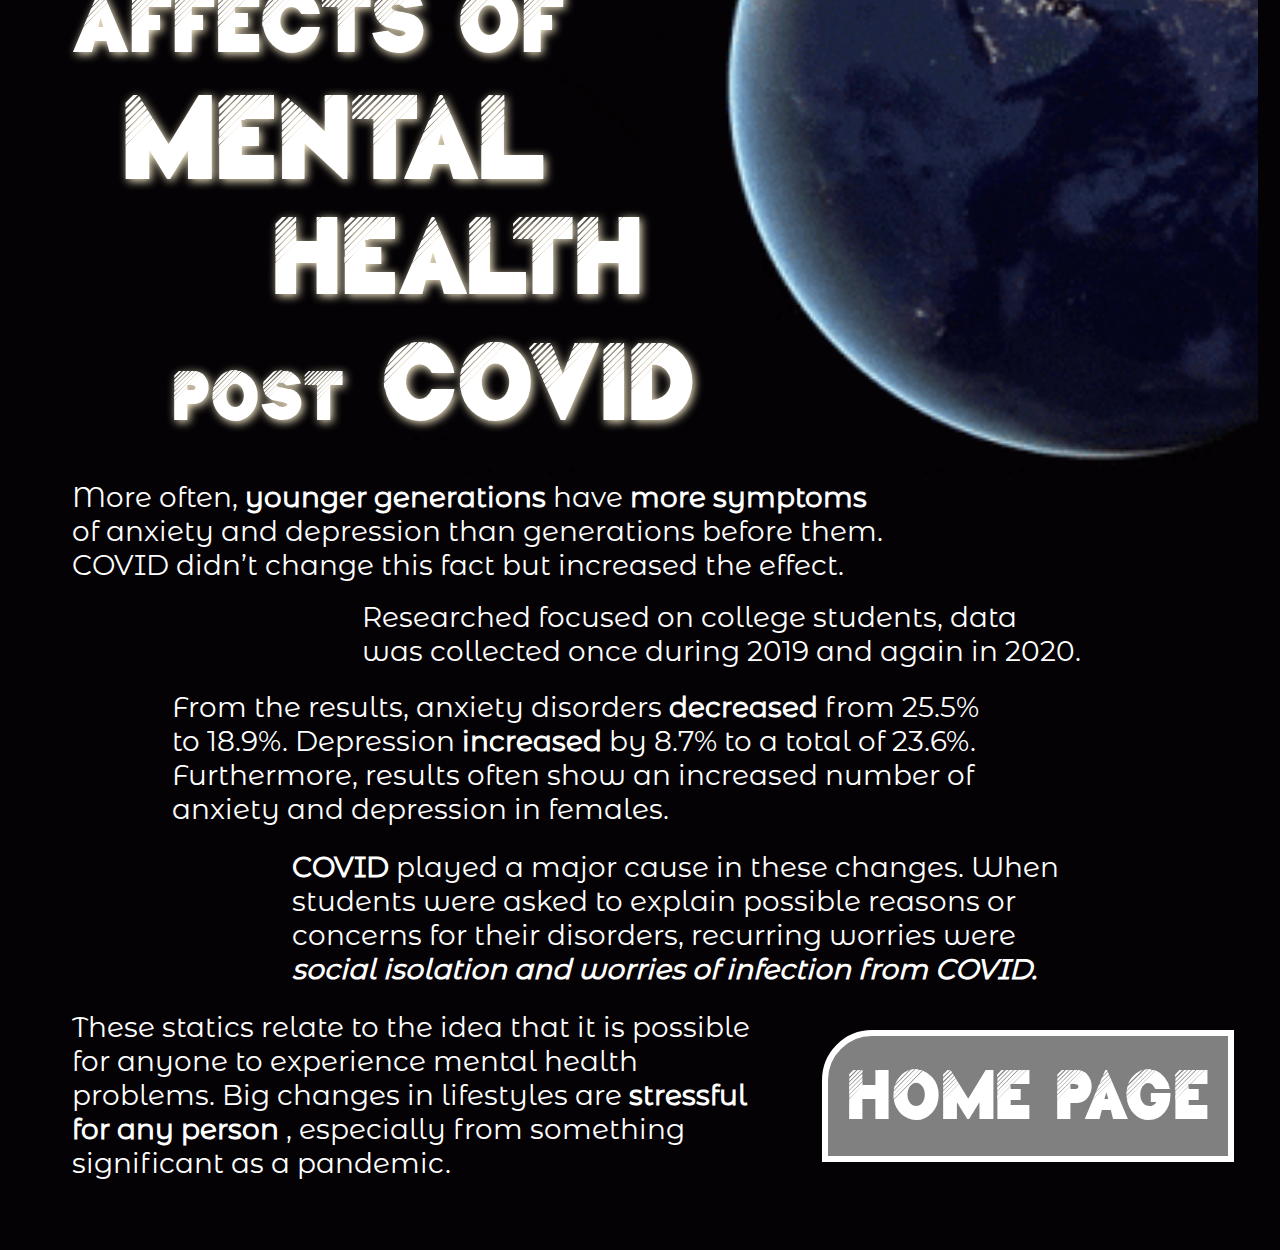
<file: page2.html>
<!DOCTYPE html>

<html lang="en">
<head>
    <title>Affects of COVID-19</title>
    <meta charset="UTF-8">
    <meta name="viewport" content="width=device-width,initial-scale=1">
    <link rel="stylesheet" href="css/fonts.css">
    <link rel="stylesheet" href="css/page2-01.css">


    <!-- All Javascript/jQuery Files -->
    <script src="js/jquery-3.3.1.min.js"></script>
    <script src="js/lesson.js"></script>
    <script type="text/javascript" src="js/pathformer.js"></script>
		<script type="text/javascript" src="js/vivus.js"></script>


</head>

<body>

<div class="main2">

  <div class="globe"></div>

  <div class="sectitle02">
  <span style="font-size: 90px; position:absolute; left:300px;">
    Affects of </span><br>
    <span style="font-size: 120px; position:absolute; left:350px;
    top: 100px;">
      Mental</span> <br>
    <span style="font-size: 110px; position:absolute; left:500px;">Health
    </span> <br>
<span style="font-size: 110px; position:absolute; left:400px; top:350px;">
  <span style="font-size: 70px;">Post</span>
   COVID </span>
  </div>

<div class="text7">
  More often,
  <span class="boldtext">
  younger generations
  </span>
  have
<span class="boldtext">
  more symptoms
  </span>
  <br> of anxiety and depression
  than generations before them. COVID didn’t
  change this fact but increased the effect.
</div>

<div class="text8">
  Researched focused on college students,
  data <br> was collected once during 2019 and again in 2020.
</div>

<div class="text9">
  From the results, anxiety disorders
<span class="boldtext">
  decreased
  </span>
  from 25.5% <br>to 18.9%.
    Depression
<span class="boldtext">
    increased
  </span>
  by 8.7% to a total of 23.6%. Furthermore,
    results often show an increased number of anxiety and
    depression in females.
</div>

<div class="text10">
<span class="boldtext">
COVID
</span>
played a major cause in these changes. When students were asked
 to explain possible reasons or concerns for their disorders,
 recurring worries were <br>
<span class="boldtext2">
 social isolation and worries of infection
from COVID.</span>
</div>

<div class="text11">
These statics relate to the idea that it is possible for anyone to
experience mental health problems. Big changes in lifestyles
are
<span class="boldtext">
stressful for any person
</span>, especially from something
significant as a pandemic.
</div>

<div class="link2 linktext">
    <span class="movetext">
    <a href="index.html">Home Page</a>
  </span>
</div>

</div>

</body>
</file>
<file: css/fonts.css>
@font-face {
    font-family: "Nuvel";
    src: url("../fonts/Nuvel/Nuvel.ttf");
}

@font-face {
    font-family: "montserrat";
    src: url("../fonts/montserrat/Montserrat-Regular.otf");
}

@font-face {
    font-family: "exo";
    src: url("../fonts/Exo2/Exo2-Regular.otf");
}

@font-face {
    font-family: "montalt";
    src: url("../fonts/montserrat_alternate/MontserratAlternates-Regular.otf");
}

@font-face {
  font-family: "montaltb";
  src: url("../fonts/montserrat_alternate/MontserratAlternates-ExtraBold.otf")
}

@font-face {
  font-family: "montaltsem";
  src: url("../fonts/montserrat_alternate/MontserratAlternates-Semibold.otf");
}


@font-face {
    font-family: "clip";
    src:url("../fonts/Clip.ttf");
}

@font-face {
    font-family: "revol";
    src: url("../fonts/REVOLUTION.ttf");
}

@font-face {
  font-family: "montbold";
  src: url("../fonts/montserrat/Montserrat-Bold.otf");
}

@font-face {
    font-family: "montsemi";
    src: url("../fonts/montserrat/Montserrat-SemiBold.otf");
}
</file>
<file: css/page2-01.css>
html {
  box-sizing: border-box;
  width: 100%;
  height: 100%;
  background-color:#040204;
  margin-left: auto;
  margin-right: auto;
  cursor: default;
}


.main2 {
  width: 1236px;
  height: 1600px;
  position: absolute;
  top: 50%;
  left:50%;
  transform: translate(-50%, -50%);
  z-index: -5;
  overflow-x: hidden;
}

.globe  {
  width: 580px;
  height: 500px;
  position: absolute;
  top: -200px;
  left: 1000px;
  background-image: url("../images/globe.gif");
  transform: scale(3.1);
  overflow: hidden;
}

.sectitle02 {
  font-family: "Nuvel";
  font-size: 100px;
  position: absolute;
  text-align: center;
  width: 1200px;
  top: 490px;
  left: 350px;
  transform: translate(-50%, -50%);
  color: white;
  text-shadow: 2px 2px 10px #FFF3D0;
  z-index: 10;
}

.text7 {
  color: white;
  font-size: 28px;
  font-family: "montalt";
  width: 850px;
  height: 100px;
  position: absolute;
  top: 830px;
  left: 50px;
}

.text8 {
  color: white;
  font-size: 28px;
  font-family: "montalt";
  width: 850px;
  height: 100px;
  position: absolute;
  top: 950px;
  left: 340px;
}

.text9 {
  color: white;
  font-size: 28px;
  font-family: "montalt";
  width: 840px;
  height: 100px;
  position: absolute;
  top: 1040px;
  left: 150px;
}

.text10 {
  color: white;
  font-size: 28px;
  font-family: "montalt";
  width: 850px;
  height: 100px;
  position: absolute;
  top: 1200px;
  left: 270px;
}

.text11 {
  color: white;
  font-size: 28px;
  font-family: "montalt";
  width: 700px;
  height: 100px;
  position: absolute;
  top: 1360px;
  left: 50px;
}

a {
  text-decoration: none;
  color: inherit;
  cursor: pointer;
}

a:hover {
  color: #D6456F;
}

.link2  {
  background-color: grey;
  border: white 6px solid;
  width: 350px;
  height: 120px;
  position: absolute;
  top: 1380px;
  left: 800px;
  border-radius: 50px 0 0 0;
}

.linktext {
  color: white;
  font-family: "Nuvel";
  font-size: 70px;
  text-align: center;
  width: 400px;
}

.movetext {
  width: 400px;
  position: absolute;
  top: 20px;
  right: 0px;
}

.boldtext {
  font-weight: bold;
}

.boldtext2 {
  font-weight: bold;
  font-style: italic;
}
</file>
